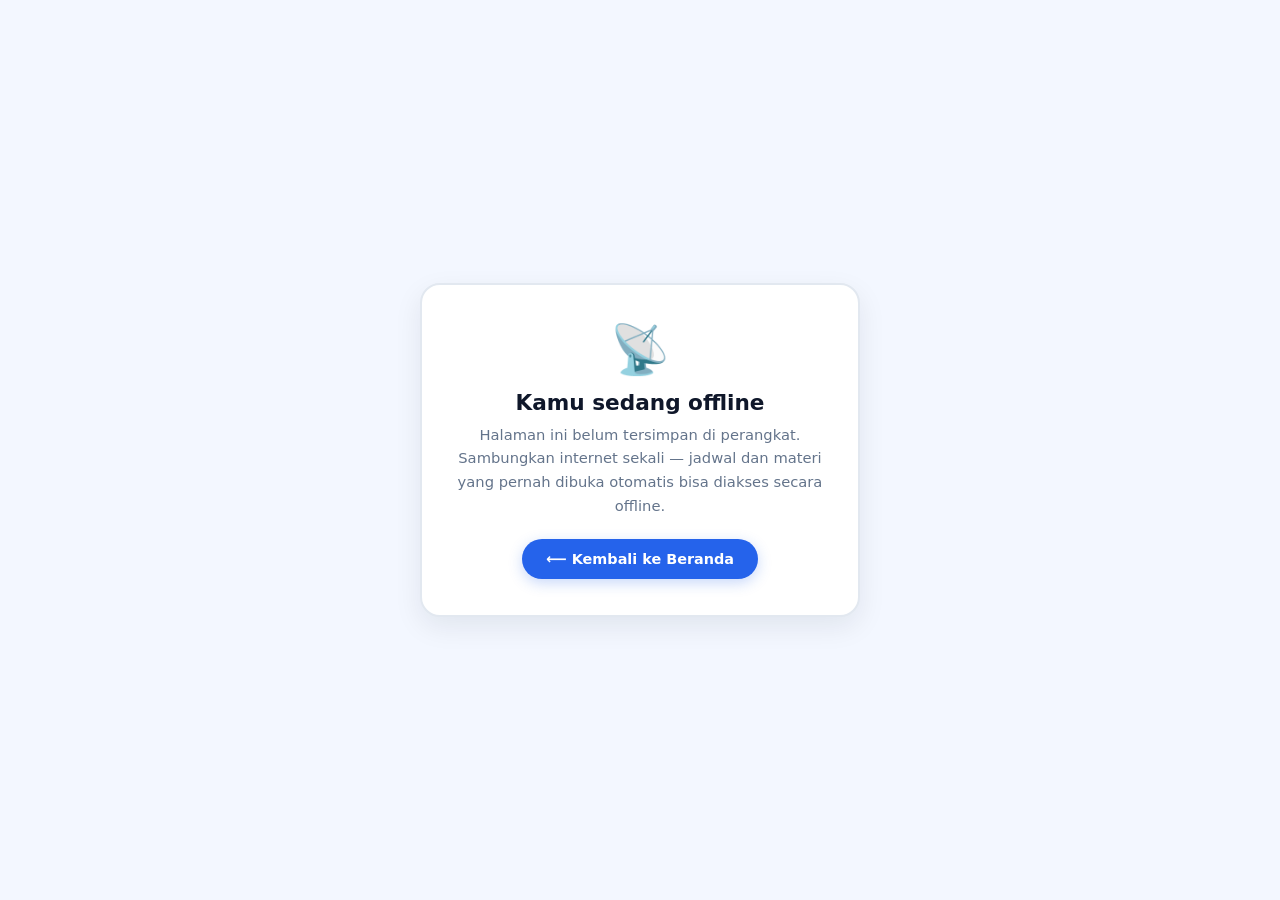
<file: offline.html>
<!doctype html>
<html lang="id" data-theme="dark">
  <head>
    <meta charset="UTF-8" />
    <meta name="viewport" content="width=device-width, initial-scale=1.0" />
    <title>Offline — E-Learniz v3</title>
    <meta name="theme-color" content="#121826" />
    <script>
      (function () {
        let isDark = Boolean(window.matchMedia && window.matchMedia('(prefers-color-scheme: dark)').matches);
        try {
          const raw = localStorage.getItem('elearniz_theme_settings');
          if (raw) {
            const parsed = JSON.parse(raw);
            if (parsed.mode === 'light') isDark = false;
            else if (parsed.mode === 'dark') isDark = true;
          }
        } catch (_) {}
        const theme = isDark ? 'dark' : 'light';
        document.documentElement.setAttribute('data-theme', theme);
        const tc = document.querySelector('meta[name="theme-color"]');
        if (tc) tc.setAttribute('content', theme === 'dark' ? '#121826' : '#ffffff');
      })();
    </script>
    <style>
      * { margin: 0; padding: 0; box-sizing: border-box; }
      body {
        font-family: system-ui, -apple-system, BlinkMacSystemFont, "Segoe UI", Roboto, sans-serif;
        background: #f3f7ff; color: #0f172a;
        min-height: 100vh; display: grid; place-items: center; padding: 20px;
      }
      .off-card {
        max-width: 440px; width: 100%; text-align: center;
        background: #fff; border: 2px solid #e2e8f0; border-radius: 20px;
        padding: 36px 24px; box-shadow: 0 10px 28px rgba(15, 23, 42, 0.08);
      }
      .off-card .big { font-size: 3rem; margin-bottom: 8px; }
      .off-card h1 { font-size: 1.35rem; margin: 12px 0 8px; color: #0f172a; }
      .off-card p { color: #64748b; font-size: 0.92rem; margin-bottom: 22px; line-height: 1.6; }
      .btn {
        display: inline-block; padding: 12px 24px;
        background: #2563eb; color: #fff; font-weight: 700; font-size: 0.9rem;
        text-decoration: none; border-radius: 999px;
        box-shadow: 0 4px 14px rgba(37, 99, 235, 0.25);
        transition: transform 0.1s ease;
      }
      .btn:active { transform: scale(0.98); }

      [data-theme="dark"] body {
        background: #0a0e17; color: #f8fafc;
      }
      [data-theme="dark"] .off-card {
        background: #121826; border-color: rgba(255, 255, 255, 0.08); box-shadow: 0 10px 30px rgba(0, 0, 0, 0.4);
      }
      [data-theme="dark"] .off-card h1 { color: #f8fafc; }
      [data-theme="dark"] .off-card p { color: #94a3b8; }
    </style>
  </head>
  <body>
    <div class="off-card">
      <div class="big">📡</div>
      <h1>Kamu sedang offline</h1>
      <p>Halaman ini belum tersimpan di perangkat. Sambungkan internet sekali — jadwal dan materi yang pernah dibuka otomatis bisa diakses secara offline.</p>
      <a class="btn" href="./">⟵ Kembali ke Beranda</a>
    </div>
  </body>
</html>
</file>
